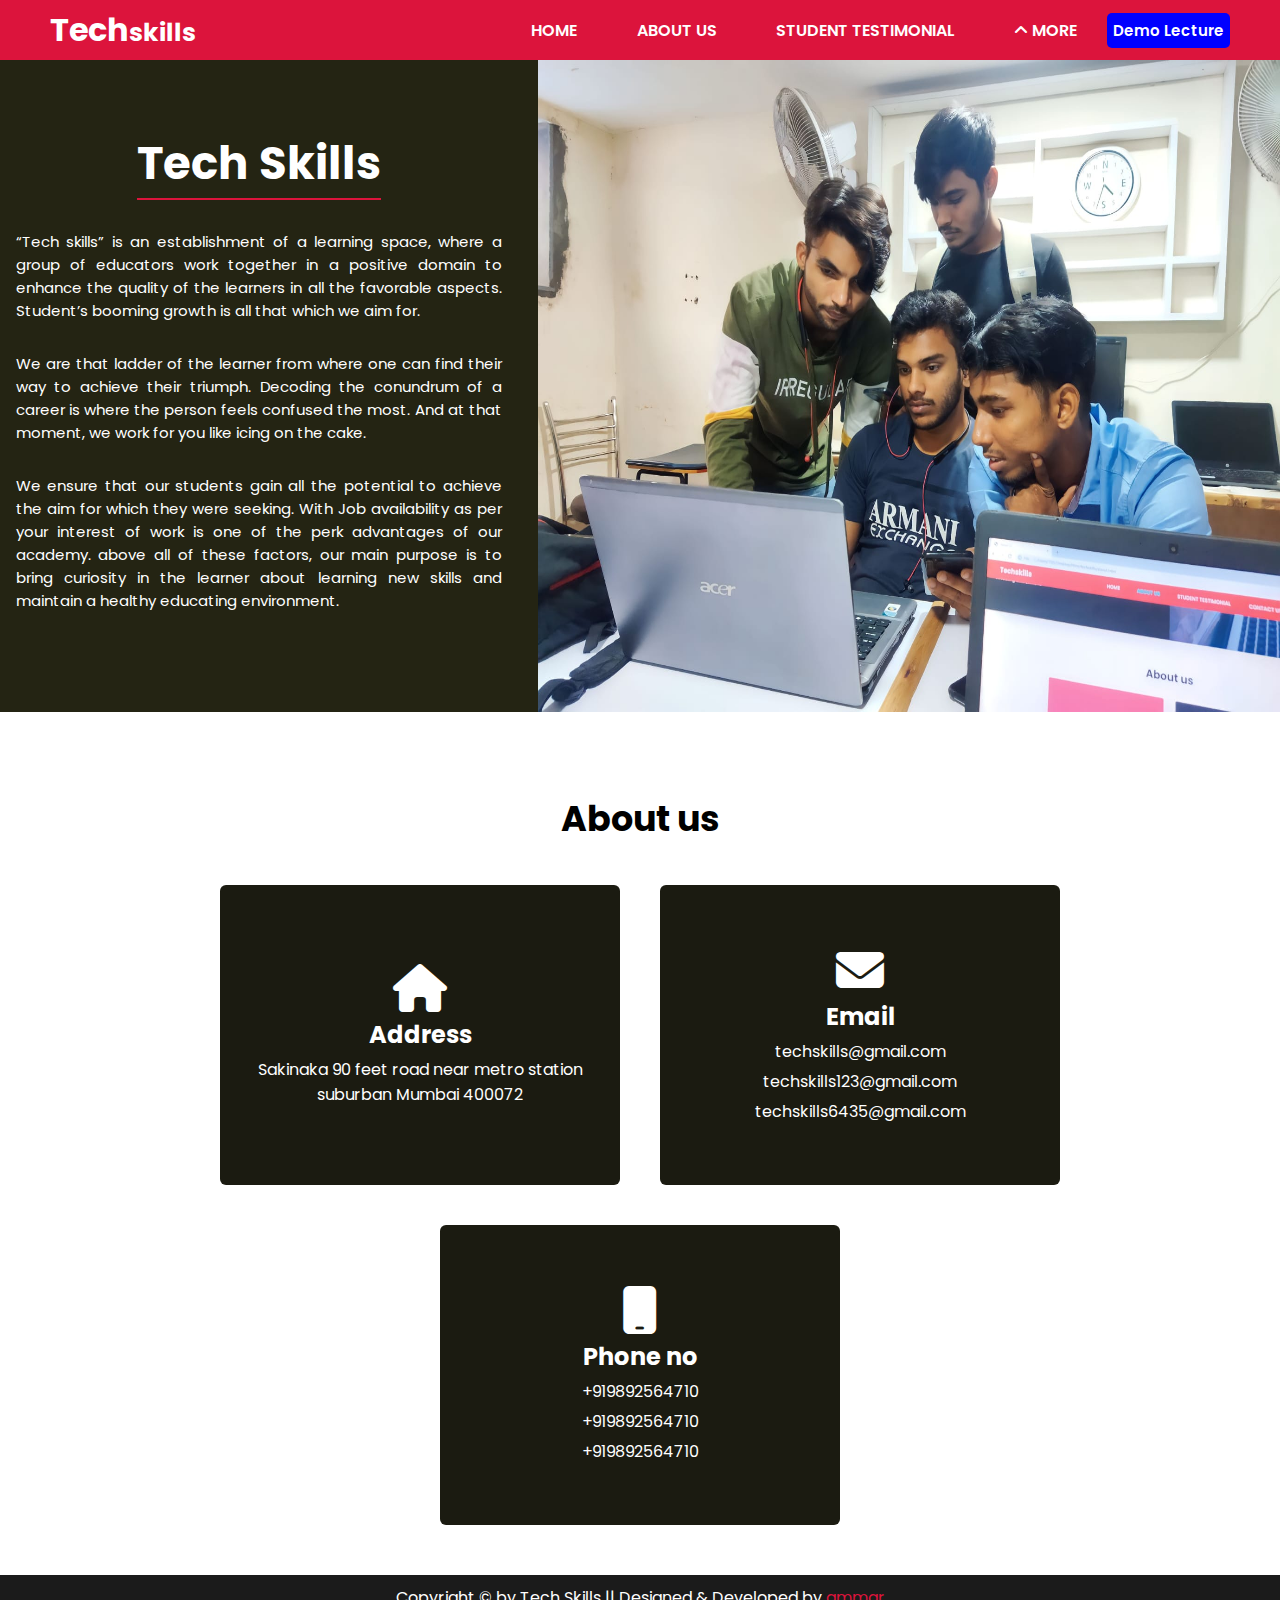
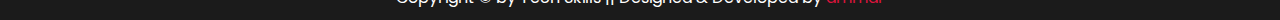
<file: about.html>
<!DOCTYPE html>
<html lang="en">
<head>
    <meta charset="UTF-8">
    <meta http-equiv="X-UA-Compatible" content="IE=edge">
    <meta name="viewport" content="width=device-width, initial-scale=1.0">
    <title>About Us</title>
    <!-- own css -->
    <link rel="stylesheet" href="about.css">
    <!-- font-awesome-cdn-link -->
    <link rel="stylesheet" href="https://cdnjs.cloudflare.com/ajax/libs/font-awesome/6.1.2/css/all.min.css">
</head>

<body>
    <nav id="navbar" class="navbar sticky">
        <div id="logo">
            <h1>Tech<span class="skill-color">skills</span></h1>
        </div>
        <!-- nav design start -->
        <section id="nav" class="nav">
            <div class="menu-btn">
                <i class="fa-solid fa-bars fa-2x" id="navbar-toggler" class="navbar-toggler"></i>
            </div>
            <ul class="nav-menu">
                <li id="nav-item"><a href="index.html" class="nav-link">Home</a></li>
                <li id="nav-item"><a href="about.html" class="nav-link active">About us</a></li>
                <li id="nav-item"><a href="testimonial.html" class="nav-link">Student Testimonial</a></li>
                <li id="nav-item">
                    <span class="nav-link drop">
                        <i class="fa-solid fa-angle-up angle-up"></i><i class="fa-solid fa-angle-down angle-down"></i>
                        more</span>
                </li>
                <!-- dropdown section start after nav-->
                <section class="dropdown">
                    <ul class="dropdown-menu">
                        <li id="-dropdown-item"><a href="" class="dropdown-link">our academies</a></li>
                        <li id="dropdown-item"><a href="" class="dropdown-link">english academy</a></li>
                        <li id="dropdown-item"><a href="" class="dropdown-link">human resources</a></li>
                        <li id="dropdown-item"><a href="" class="dropdown-link">financial education</a></li>
                        <li id="dropdown-item"><a href="" class="dropdown-link">digital marketing</a></li>
                    </ul>
                </section>
                <button type="button" class="lecture-btn"><a href="tel:+919892564710">Demo Lecture</a></button>
            </ul>
        </section>
    </nav>
    <!-- home section starts here -->
    <section class="about" id="about">
        <div class="about-child">
            <div class="column column-1">
                <h1 class="heading">Tech Skills</h1>
                <p class="about-text">
                    “Tech skills” is an establishment of a learning space, where a group of educators work together in a
                    positive domain to enhance the quality of the learners in all the favorable aspects. Student’s
                    booming growth is all that which we aim for.
                </p>
                <p>We are that ladder of the learner from where one can find their way to achieve their triumph.
                    Decoding the conundrum of a career is where the person feels confused the most. And at that moment,
                    we work for you like icing on the cake.</p>
                <p>
                    We ensure that our students gain all the potential to achieve the aim for which they were seeking.
                    With Job availability as per your interest of work is one of the perk advantages of our academy.
                    above all of these factors, our main purpose is to bring curiosity in the learner about learning new
                    skills and maintain a healthy educating environment.
                </p>
            </div>
            <div class="column column-2">
                <img src="./images/student.jpeg" alt="">
            </div>
        </div>
    </section>
    <!-- our mission starts here -->
    <section class="address" id="address">
        <h1 class="heading">About us</h1>
        <div class="address-container">
            <div class="column column-1">
                <i class="fa-solid fa-house fa-3x icon"></i>
                <h2>Address</h2>
                <p>Sakinaka 90 feet road near metro station suburban Mumbai 400072</p>
            </div>
            <div class="column column-2">
                <i class="fa-solid fa-envelope fa-3x"></i>
                <h2>Email</h2>
                <p>
                    techskills@gmail.com
                </p>
                <p>
                    techskills123@gmail.com
                </p>
                <p>
                    techskills6435@gmail.com
                </p>
            </div>
            <div class="column column-3">
                <i class="fa-solid fa-mobile fa-3x"></i>
                <h2>Phone no</h2>
                <p>
                    +919892564710
                </p>
                <p>
                    +919892564710
                </p>
                <p>
                    +919892564710
                </p>
            </div>
        </div>
    </section>
    <!-- footer -->
    <footer class="footer-container">
        <div class="footer">
            <div class="column column-1">
                <p>Copyright &copy; by Tech Skills || Designed & Developed by <a href="#" class="ammar">ammar</a></p>
            </div>
        </div>
   </footer>
   <!-- scrolltop section starts here -->
   <a href="#about" class="scrolltop"><i class="fa-solid fa-angle-up"></i></a>
    <!-- script starts here -->
    <script>
        const body = document.querySelector('body');
        const navbar = document.querySelector('#navbar');
        const nav = document.querySelector('#nav');
        const menuBtn = document.querySelector('.menu-btn');
        const cancelBtn = document.querySelector('.navbar-close');
        const navMenu = document.querySelector('.nav-menu');
        const scrolltop = document.querySelector('.scrolltop');
        // lecture button designing
        const lectureBtn = document.querySelector('.lecture-btn');
        menuBtn.onclick = () => {
            body.classList.toggle('disabled-scroll');
            lectureBtn.classList.toggle('hidden');
            nav.classList.toggle('active');
        }
        window.onscroll = () => {
            body.classList.remove('disabled-scroll');
            lectureBtn.classList.remove('hidden');
            nav.classList.remove('active');
            dropdown.classList.remove('active');
            this.scrollY > 40? scrolltop.classList.add('active'): scrolltop.classList.remove('active');
        }
        ///////////////////dropdown///////////////////////////////////////////////////////////////
        const drop = document.querySelector('.drop');
        const dropdown = document.querySelector('.dropdown');
        // dropdown angle up and down
        const angleUp = document.querySelector('.angle-up');
        const angleDown = document.querySelector('.navbar .angle-down');
        /////////////////////////////////////////////////////////
        drop.onclick = () => {
            dropdown.classList.toggle('active');
            angleUp.classList.toggle('hide');
            angleDown.classList.toggle('visible');
            //////////////////////////////for not disturbance of navs contents//////////////////////////////////////
            navMenu.classList.toggle('active');
        }

    </script>
</body>

</html>
</file>
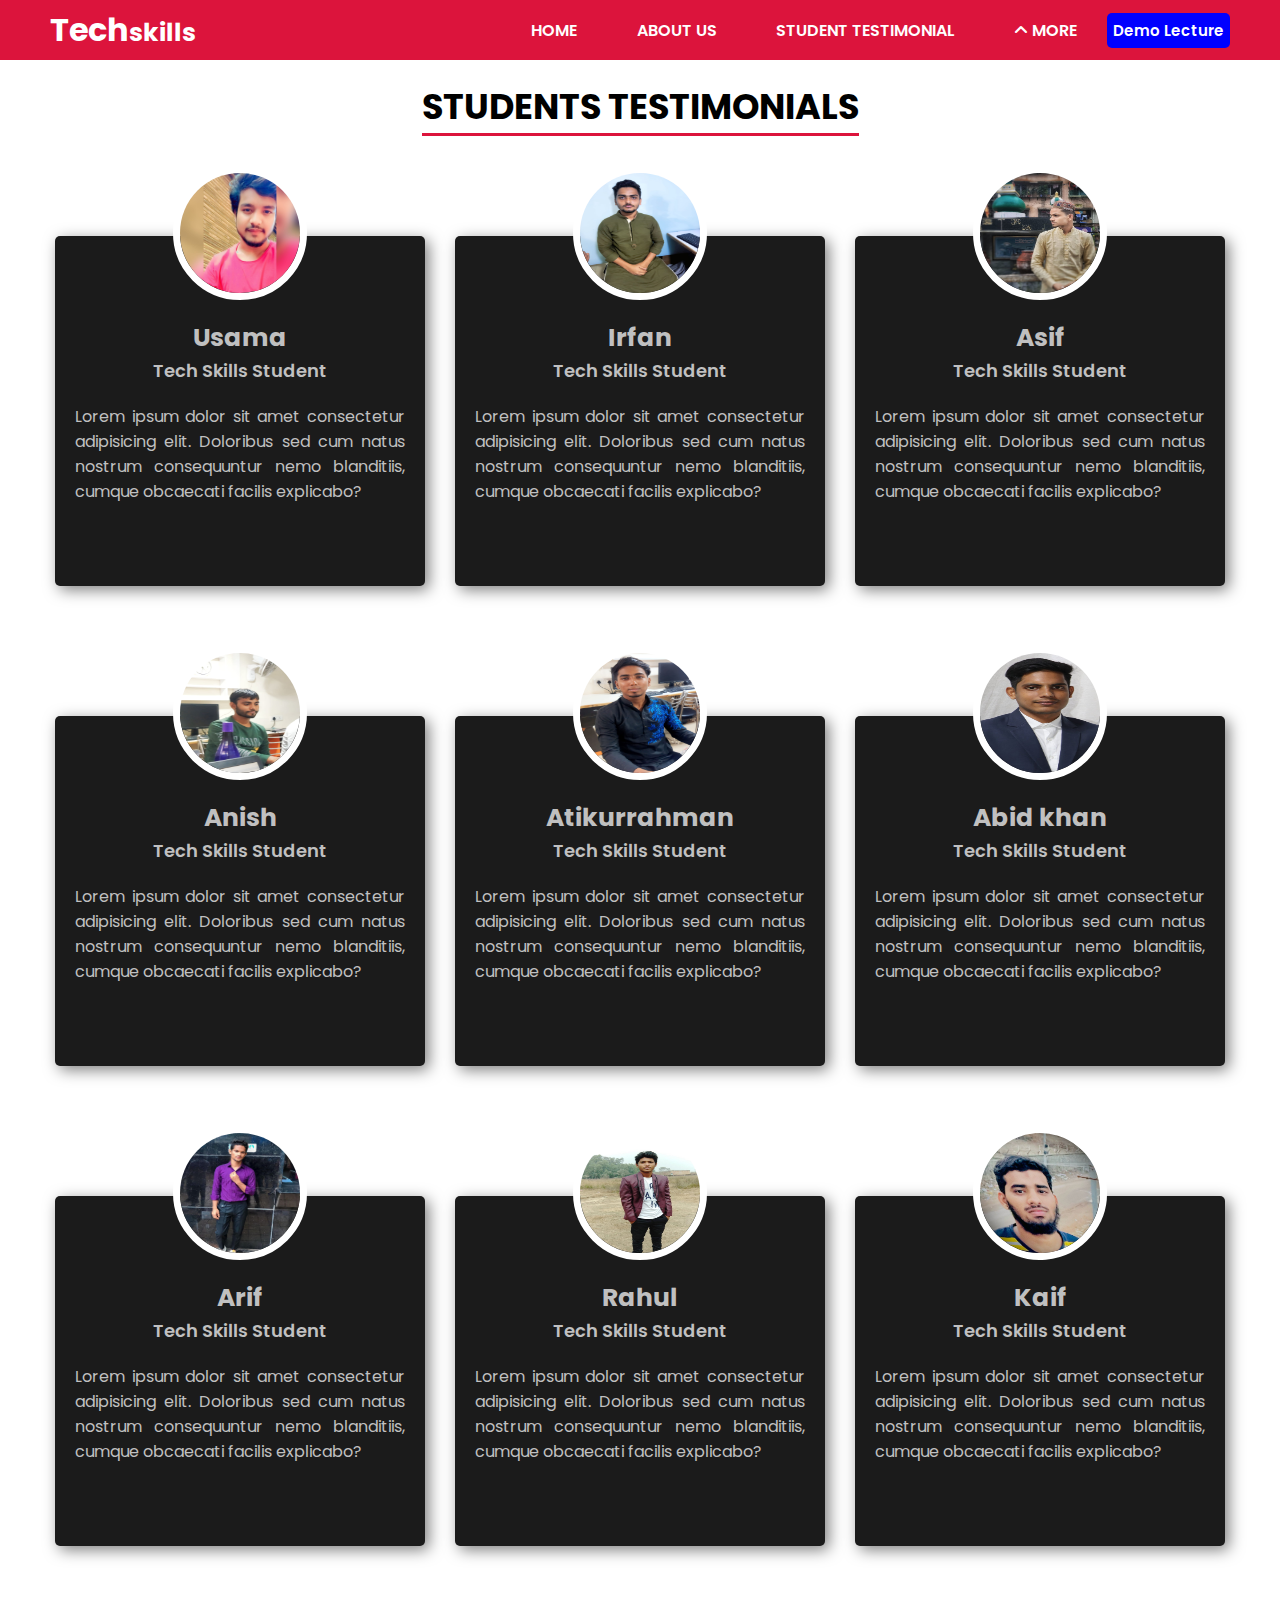
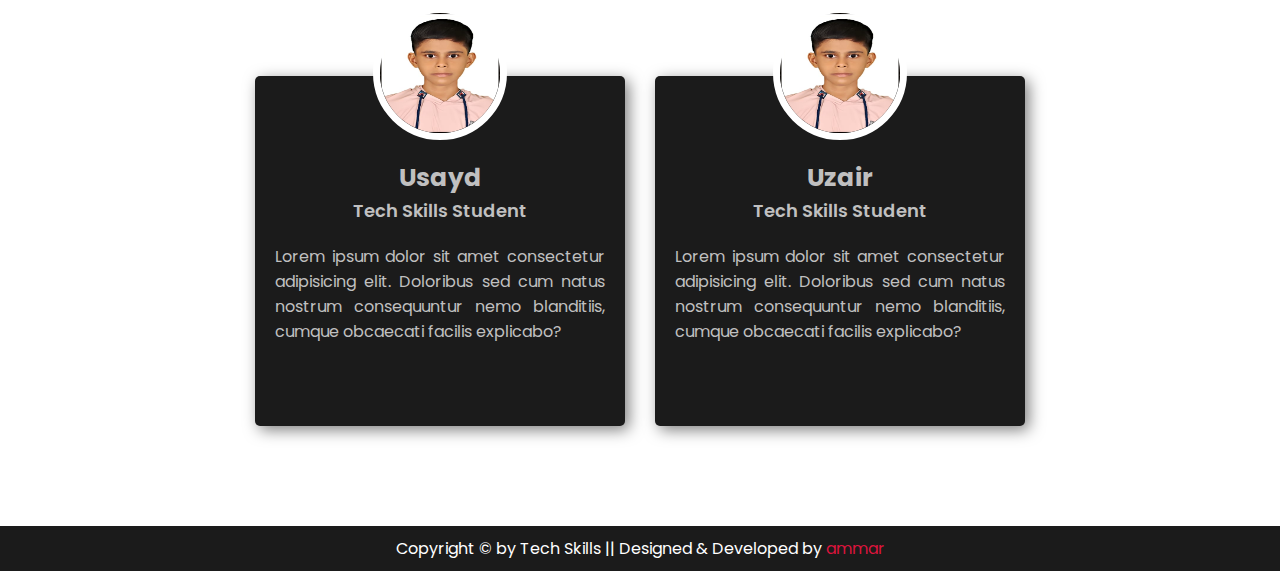
<file: testimonial.html>
<!DOCTYPE html>
<html lang="en">

<head>
    <meta charset="UTF-8">
    <meta http-equiv="X-UA-Compatible" content="IE=edge">
    <meta name="viewport" content="width=device-width, initial-scale=1.0">
    <title>Student Testimonial</title>
    <!-- own css -->
    <link rel="stylesheet" href="testimonial.css">
    <!-- font-awesome-cdn-link -->
    <link rel="stylesheet" href="https://cdnjs.cloudflare.com/ajax/libs/font-awesome/6.1.2/css/all.min.css">
</head>

<body>
    <nav id="navbar" class="navbar sticky">
        <div id="logo">
            <h1>Tech<span class="skill-color">skills</span></h1>
        </div>
        <!-- nav design start -->
        <section id="nav" class="nav">
            <div class="menu-btn">
                <i class="fa-solid fa-bars fa-2x" id="navbar-toggler" class="navbar-toggler"></i>
            </div>
            <ul class="nav-menu">
                <li id="nav-item"><a href="index.html" class="nav-link">Home</a></li>
                <li id="nav-item"><a href="about.html" class="nav-link active">About us</a></li>
                <li id="nav-item"><a href="#" class="nav-link">Student Testimonial</a></li>
                <li id="nav-item">
                    <span class="nav-link drop">
                        <i class="fa-solid fa-angle-up angle-up"></i><i class="fa-solid fa-angle-down angle-down"></i>
                        more</span>
                </li>
                <!-- dropdown section start after nav-->
                <section class="dropdown">
                    <ul class="dropdown-menu">
                        <li id="-dropdown-item"><a href="" class="dropdown-link">our academies</a></li>
                        <li id="dropdown-item"><a href="" class="dropdown-link">english academy</a></li>
                        <li id="dropdown-item"><a href="" class="dropdown-link">human resources</a></li>
                        <li id="dropdown-item"><a href="" class="dropdown-link">financial education</a></li>
                        <li id="dropdown-item"><a href="" class="dropdown-link">digital marketing</a></li>
                    </ul>
                </section>
                <button type="button" class="lecture-btn"><a href="tel:+919892564710">Demo Lecture</a></button>
            </ul>
        </section>
    </nav>
    <!-- testimonial section starts here -->
    <section class="testimonial" id="testimonial">
        <h1 class="heading"><span class="heading-text">Students</span> testimonials</h1>
        <div class="container" style="margin-left:0;">
            <!-- Usama review -->
            <div class="box">
                <img src="images/usama.jpeg"
                    alt="" class="box-img">
                <div class="content">
                    <h4 class="name">Usama</h4>
                    <h6 class="student">Tech Skills Student</h6>
                    <p class="text">
                        Lorem ipsum dolor sit amet consectetur adipisicing elit. Doloribus sed cum natus nostrum
                        consequuntur nemo blanditiis, cumque obcaecati facilis explicabo?
                    </p>
                </div>
            </div>
            <!-- irfan review -->
            <div class="box">
                <img src="images/irfan.jpeg"
                    alt="" class="box-img">
                <div class="content">
                    <h4 class="name">Irfan</h4>
                    <h6 class="student">Tech Skills Student</h6>
                    <p class="text">
                        Lorem ipsum dolor sit amet consectetur adipisicing elit. Doloribus sed cum natus nostrum
                        consequuntur nemo blanditiis, cumque obcaecati facilis explicabo?
                    </p>
                </div>
            </div>
            <!-- asif review -->
            <div class="box">
                <img src="images/asif.jpeg"
                    alt="" class="box-img">
                <div class="content">
                    <h4 class="name">Asif</h4>
                    <h6 class="student">Tech Skills Student</h6>
                    <p class="text">
                        Lorem ipsum dolor sit amet consectetur adipisicing elit. Doloribus sed cum natus nostrum
                        consequuntur nemo blanditiis, cumque obcaecati facilis explicabo?
                    </p>
                </div>
            </div>
            <!-- anish review -->
            <div class="box">
                <img src="images/anish.jpeg"
                    alt="" class="box-img">
                <div class="content">
                    <h4 class="name">Anish</h4>
                    <h6 class="student">Tech Skills Student</h6>
                    <p class="text">
                        Lorem ipsum dolor sit amet consectetur adipisicing elit. Doloribus sed cum natus nostrum
                        consequuntur nemo blanditiis, cumque obcaecati facilis explicabo?
                    </p>
                </div>
            </div>
            <!-- atiqurrahman review -->
            <div class="box">
                <img src="images/atiqurrehman.jpeg"
                    alt="" class="box-img">
                <div class="content">
                    <h4 class="name">Atikurrahman</h4>
                    <h6 class="student">Tech Skills Student</h6>
                    <p class="text">
                        Lorem ipsum dolor sit amet consectetur adipisicing elit. Doloribus sed cum natus nostrum
                        consequuntur nemo blanditiis, cumque obcaecati facilis explicabo?
                    </p>
                </div>
            </div>
            <!-- abid review -->
            <div class="box">
                <img src="images/abid.jpeg"
                    alt="" class="box-img">
                <div class="content">
                    <h4 class="name">Abid khan</h4>
                    <h6 class="student">Tech Skills Student</h6>
                    <p class="text">
                        Lorem ipsum dolor sit amet consectetur adipisicing elit. Doloribus sed cum natus nostrum
                        consequuntur nemo blanditiis, cumque obcaecati facilis explicabo?
                    </p>
                </div>
            </div>
            <!-- arif review -->
            <div class="box">
                <img src="images/arif.jpeg"
                    alt="" class="box-img arif">
                <div class="content">
                    <h4 class="name">Arif</h4>
                    <h6 class="student">Tech Skills Student</h6>
                    <p class="text">
                        Lorem ipsum dolor sit amet consectetur adipisicing elit. Doloribus sed cum natus nostrum
                        consequuntur nemo blanditiis, cumque obcaecati facilis explicabo?
                    </p>
                </div>
            </div>
            <!-- rahul review -->
            <div class="box">
                <img src="images/rahul.jpeg"
                    alt="" class="box-img">
                <div class="content">
                    <h4 class="name">Rahul</h4>
                    <h6 class="student">Tech Skills Student</h6>
                    <p class="text">
                        Lorem ipsum dolor sit amet consectetur adipisicing elit. Doloribus sed cum natus nostrum
                        consequuntur nemo blanditiis, cumque obcaecati facilis explicabo?
                    </p>
                </div>
            </div>
            <!-- Kaif review -->
            <div class="box">
                <img src="images/kaif.jpeg"
                    alt="" class="box-img kaif">
                <div class="content">
                    <h4 class="name">Kaif</h4>
                    <h6 class="student">Tech Skills Student</h6>
                    <p class="text">
                        Lorem ipsum dolor sit amet consectetur adipisicing elit. Doloribus sed cum natus nostrum
                        consequuntur nemo blanditiis, cumque obcaecati facilis explicabo?
                    </p>
                </div>
            </div>
            <!-- usayd review -->
            <div class="box">
                <img src="images/usayd.jpeg"
                    alt="" class="box-img">
                <div class="content">
                    <h4 class="name">Usayd</h4>
                    <h6 class="student">Tech Skills Student</h6>
                    <p class="text">
                        Lorem ipsum dolor sit amet consectetur adipisicing elit. Doloribus sed cum natus nostrum
                        consequuntur nemo blanditiis, cumque obcaecati facilis explicabo?
                    </p>
                </div>
            </div>
            <!-- uzair review -->
            <div class="box">
                <img src="images/usayd.jpeg"
                    alt="" class="box-img">
                <div class="content">
                    <h4 class="name">Uzair</h4>
                    <h6 class="student">Tech Skills Student</h6>
                    <p class="text">
                        Lorem ipsum dolor sit amet consectetur adipisicing elit. Doloribus sed cum natus nostrum
                        consequuntur nemo blanditiis, cumque obcaecati facilis explicabo?
                    </p>
                </div>
            </div>
        </div>
    </section>
    <!-- footer starts here -->
    <footer class="footer-container">
        <div class="footer">
            <div class="column column-1">
                <p>Copyright &copy; by Tech Skills || Designed & Developed by <a href="#" class="ammar">ammar</a></p>
            </div>
        </div>
   </footer>
   <!-- scrolltop starts here -->
   <a href="#testimonial" class="scrolltop"><i class="fa-solid fa-angle-up"></i></a>
    <!-- script starts here -->
    <script>
        const body = document.querySelector('body');
        const navbar = document.querySelector('#navbar');
        const nav = document.querySelector('#nav');
        const menuBtn = document.querySelector('.menu-btn');
        const cancelBtn = document.querySelector('.navbar-close');
        const navMenu = document.querySelector('.nav-menu');
        const scrolltop = document.querySelector('.scrolltop');
        // lecture button designing
        const lectureBtn = document.querySelector('.lecture-btn');
        menuBtn.onclick = () => {
            body.classList.toggle('disabled-scroll');
            lectureBtn.classList.toggle('hidden');
            nav.classList.toggle('active');
        }
        window.onscroll = () => {
            body.classList.remove('disabled-scroll');
            lectureBtn.classList.remove('hidden');
            nav.classList.remove('active');
            dropdown.classList.remove('active');
            this.scrollY > 40? scrolltop.classList.add('active'):scrolltop.classList.remove('active');
        }
        ///////////////////dropdown///////////////////////////////////////////////////////////////
        const drop = document.querySelector('.drop');
        const dropdown = document.querySelector('.dropdown');
        // dropdown angle up and down
        const angleUp = document.querySelector('.angle-up');
        const angleDown = document.querySelector('.navbar .angle-down');
        /////////////////////////////////////////////////////////
        drop.onclick = () => {
            dropdown.classList.toggle('active');
            angleUp.classList.toggle('hide');
            angleDown.classList.toggle('visible');
            //////////////////////////////for not disturbance of navs contents//////////////////////////////////////
            navMenu.classList.toggle('active');
        }

    </script>
</body>

</html>
</file>
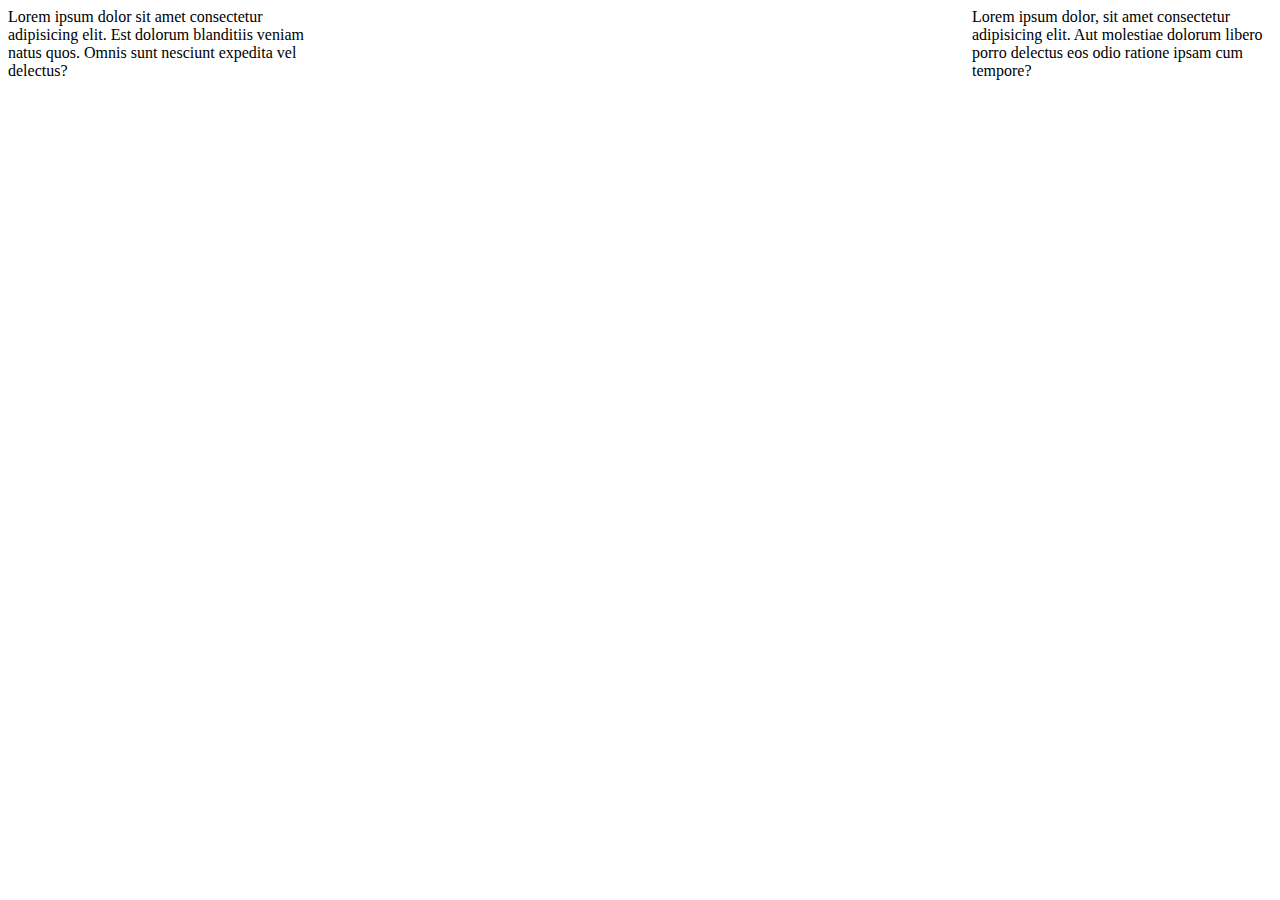
<file: images/clear.html>
<!DOCTYPE html>
<html lang="en">
<head>
    <meta charset="UTF-8">
    <meta http-equiv="X-UA-Compatible" content="IE=edge">
    <meta name="viewport" content="width=device-width, initial-scale=1.0">
    <title>Clear</title>
    <style>
        .container-1{
            float:left;
            width:300px;
        }
        .container-2{
            float:right;
            width:300px;
        }
    </style>
</head>
<body>
    <!-- We use clear property when we use float property -->
    <div class="container-1">
        Lorem ipsum dolor sit amet consectetur adipisicing elit. Est dolorum blanditiis veniam natus quos. Omnis sunt nesciunt expedita vel delectus?
    </div>
    <div class="container-2">
        Lorem ipsum dolor, sit amet consectetur adipisicing elit. Aut molestiae dolorum libero porro delectus eos odio ratione ipsam cum tempore?
    </div>
</body>
</html>
</file>
<file: about.css>
@import url('https://fonts.googleapis.com/css2?family=Roboto:ital,wght@0,100;0,300;0,400;0,700;1,100;1,300;1,400;1,500&display=swap');
@import url('https://fonts.googleapis.com/css2?family=Poppins:ital,wght@0,300;0,400;0,500;0,600;0,700;0,800;0,900;1,200;1,300;1,400;1,500;1,600;1,700;1,800;1,900&family=Roboto:ital,wght@0,100;0,300;0,400;0,700;1,100;1,300;1,400;1,500&family=Ubuntu:ital,wght@0,300;0,400;0,500;0,700;1,300;1,400;1,500;1,700&display=swap');
@import url('https://fonts.googleapis.com/css2?family=Roboto:ital,wght@0,100;0,300;0,400;0,700;1,100;1,300;1,400;1,500&family=Ubuntu:ital,wght@0,300;0,400;0,500;0,700;1,300;1,400;1,500;1,700&display=swap');

*{
    box-sizing:border-box;
    font-family:Poppins , sans-serif;
}
html {
    height: 100%;
    width: 100%;
    padding: 0 !important;
    margin: 0 !important;
    scroll-behavior: smooth;
}

body {
    height: 100%;
    width: 100%;
    padding: 0;
    margin: 0 !important;
}
p,h1,h2,h3,h4,h5,h6{
    margin:0;
    padding:0 !important;
}
a {
    text-decoration: none;
}
.container {
    height: 100%;
    width: 100%;
    margin: 0 10px;
    display: flex;
}
ul{
    list-style:none;
    padding:0;
    margin:0;
}
.readmore-btn{
    background:transparent;
    border:2px solid white;
    padding:10px 25px;
    border-radius:5px;
    cursor:pointer;
    transition:0.3s;
}
.readmore-btn:hover{
    background:white;

}
.readmore-btn a{
    color:white;
    transition:0.3s;
}
.readmore-btn:hover a{
    color:black;
}
section{
    margin: 0px !important;
}
body.disabled-scroll{
    overflow-y:hidden;
}

/* //////////////////////////////////header,navbar design/////////////////////////////////////////////////////////////////// */
#navbar {
    display: flex;
    justify-content: space-between;
    align-items: center;
    padding: 0 50px 0 50px;
    margin:0;
    position:fixed;
    width:100%;
    top:0;
    height:60px;
    overflow-anchor:hidden;
    box-sizing:border-box;
    z-index:1000;
    transition:all 0.5s;
}
#navbar.sticky{
    background: crimson;
}
#navbar #logo {
    color: white;
    font-family: Cambria, Cochin, Georgia, Times, 'Times New Roman', serif;
}
#navbar #logo .skill-color{
    color:crimson;
    font-weight:bold;
    font-size:25px;
    transition:all 0.5s;
}
#navbar.sticky #logo .skill-color{
    color:white;
}
#navbar #nav .nav-menu {
    display: flex;
    align-items:center;
    height: 100%;
    position:relative;
}

#navbar #nav .nav-menu li {
    margin-left: 1.2rem;
}

#navbar #nav .nav-menu li .nav-link {
    cursor:pointer;
    text-transform: uppercase;
    color: white;
    font-weight: 550;
    padding: 10px 20px;
    border-radius: 5px;
    font-family:Poppins , sans-serif;
    transition: all 0.5s;
    position:relative;
}
#navbar #nav .nav-menu li .nav-link:hover{
    color:cyan;
}

#navbar #navbar-toggler{
    color: white;
    position: fixed;
    top: 10px;
    right: 10px;
    cursor: pointer;
    display: block;
    font-size:40px;
    z-index:99;
    display:none;
    transition:all 1s;
}

.toggle-btn {
    display: none;
}
.navbar-close{
   color:white;
   float:right;
   margin:10px 40px 10px 0;
   display:none;
}
/* //////////////////////////////////lecture btn////////////////////////////////////////////////// */
.navbar .lecture-btn{
    z-index:100;
    border-radius:5px;
    height:35px;
    background:blue;
    transition:all 0.3s;
    cursor:pointer;
    border:none;
    margin-left:10px;
}
.navbar .lecture-btn a{
    font-weight:600;
    font-size:15px;
    color:white;
    transition:0.3s;
}
.navbar .lecture-btn:hover{
    background:darkblue;
}
.navbar .lecture-btn.hidden{
    display:none;
}
/* //////////////////////////////////////////////////dropdown/////////////////////////////////////////////////////// */
.dropdown{
    position:absolute;
    top:50px;
    height:0;
    overflow:hidden;
    left:75%;
    width:220px;
    background:lightgrey;
    border-radius:10px;
    transition:all 0.2s;
    box-sizing:border-box;
    display:flex;
    justify-content:center;
    align-items:center;
}
.dropdown .dropdown-menu{
    display:flex;
    flex-direction:column;
    justify-content:space-around;
    height:100%;
    text-align:center;
    margin-right:10px;
}
.dropdown.active{

    height:280px;
}
.dropdown .dropdown-link{
    color:black;
    border-bottom:1px solid black;
    text-transform:uppercase;
}
.dropdown .dropdown-link.active{
    font-weight:bold;
    width:100%;
}
.dropdown .dropdown-link:hover{
    color:blue;
    border-bottom:1px solid blue;
}
.angle-up.hide{
    display:none;
}
.navbar .angle-down{
    display:none;
}
.angle-down.visible{
    display:inline-block;
}
/* //////////////////////////////////////////////////////////MEDIA QUERIES///////////////////////////////////////////////////// */
@media screen and (max-width:1165px){
    #navbar #nav .nav-menu li .nav-link
    {
        padding:10px 5px !important;
        margin:0;
    }
}

@media screen and (max-width:991px) {
    #navbar{
        padding:0 10px
    }
    #navbar #navbar-toggler {
        display: block;
    }
    .navbar-close{
        display:block;
    }
    #navbar #nav {
        transition:left 0.3s;
        height:100vh;
        overflow:auto;
        padding:50px 0;
        width: 100%;
        position:absolute;
        clear:both;
        top:0;
        background: #1d1d11;
        left: -100%;
        z-index:1000;
       overflow:auto;
    }
    #navbar #nav.active{
        left:0;
    }
    #navbar #nav.active .menu-btn i:before{
        content:'\f00d';
    }
    .menu-btn.hide{
        display:none;
    }
    #navbar #nav .nav-menu {
        flex-direction: column;
        align-items: center;
        transition:0.5s;
    }
    #navbar #nav .nav-menu li {
        margin:20px;
    }

    /* ////////////////////////////////////////////////////////dropdown media query /////////////////////////////////////////////////////////////// */
.dropdown{
    width:100%;
    position:static;
    padding:0;
    margin:0;
    background:transparent;
}
.dropdown.active{
    height:fit-content;
}
.dropdown .dropdown-link{
    border:none;
    color:white;
    padding:0;
    margin:0;
}
  /* ////////////////////////////////////////////////lecture btn query ///////////////////////////////////////////////////////////// */
  .navbar .lecture-btn{
    position:fixed;
    top:13px;
    right:55px;
}
}
/* ///////////////////////////////at 700 px navbar query ///////////////////////////////// */

@media screen and (max-width:700px){
    #navbar #nav{
        width:100%; 
    }
}
/* /////////////ABOUT US DESIGNING STARTS HERE */
.about{
    margin-top:60px !important;
    background:#242413;
    color:white;
}
.about .about-child{
    gap:20px;
    height:fit-content;
    display:flex;
    flex-direction:row;
    justify-content:space-between;
    flex-wrap:wrap;
}
.about .about-child .heading{
    font-size:45px;
    margin:auto;
    border-bottom:2px solid crimson;
    width:fit-content;
}
.about .about-child p {
    font-size:15px;
    margin:30px 0;
}
.about .column-1{
    padding:70px 0;
    height:fit-content;
    text-align:justify;
    width:38%;
    margin:auto;
}
.about .column-2{
    width:58%;
}
.about .column-2 img{
    width:100%;
    height:100%;
}
@media screen and (max-width:1000px){
    .about .column{
        width:100%;
    }
    .about .column-1{
        padding:50px 50px;
    }
    .about .column-2{
        padding:10px 50px;
    }
}
@media screen and (max-width:550px){
    .about .column-1{
        padding:50px 30px;
    }
    .about .column-2{
        padding:10px 30px;
    }
}
@media screen and (max-width:450px){
    .about .column-1{
        padding:50px 20px;
    }
    .about .column-2{
        padding:10px 20px;
    }
}
/* ////second section starts here */
.address{
    padding:50px 50px;
}
.address .heading{
    font-size:35px;
    text-align:center;
   margin-bottom:40px;
   margin-top:30px;
}
.address .address-container{
    display:flex;
    align-items:center;
    gap:40px;
    justify-content:center;
    flex-wrap:wrap;
}
.address .address-container .column{
    height:300px;
    background:#1b1b11;
    width:400px;
    color:white;
    padding:20px;
    box-sizing:border-box;
    border-radius:6px;
    transform:scale(1);
    transition:all 0.3s ease;
    display:flex;
    flex-direction:column;
    justify-content:center;
    align-items:center;
    text-align:center;
    gap:5px;
}
.address .address-container .column:hover{
    background:crimson;
   transform: scale(1.01);
}
.address .address-container .column .icon{
    text-align:center;
}
@media screen and (max-width:500px){
    .address{
        padding:50px 20px;
    }
}
@media screen and (max-width:380px){
    .address{
        padding:50px 10px;
    }
}/* footer styling starts here */
.footer-container{
    background:#1b1b1b;
    color:white;
    padding:10px;
}
.footer-container .footer{
    display:flex;
    flex-direction:row;
    flex-wrap:wrap;
    justify-content:center;
    align-items:center;
    text-align:center;
}
.footer-container .footer p{
    margin-inline:20px;
}
.footer-container .footer .ammar{
    color:crimson;
    cursor:pointer;
}
.footer-container .footer .ammar:hover{
    text-decoration:underline;
}
/* scroll top design starts here */
.scrolltop{
    background:crimson;
    position:fixed;
    right:20px;
    bottom:20px;
    width:42px;
    display:flex;
    align-items:center;
    justify-content:center;
    font-size:22px;
    cursor:pointer;
    height:45px;
    border-radius:5px;
    display:none;
    color:white;
    z-index:9999;
}
.scrolltop.active{
    display:flex;
}
</file>
<file: testimonial.css>
@import url('https://fonts.googleapis.com/css2?family=Roboto:ital,wght@0,100;0,300;0,400;0,700;1,100;1,300;1,400;1,500&display=swap');
@import url('https://fonts.googleapis.com/css2?family=Poppins:ital,wght@0,300;0,400;0,500;0,600;0,700;0,800;0,900;1,200;1,300;1,400;1,500;1,600;1,700;1,800;1,900&family=Roboto:ital,wght@0,100;0,300;0,400;0,700;1,100;1,300;1,400;1,500&family=Ubuntu:ital,wght@0,300;0,400;0,500;0,700;1,300;1,400;1,500;1,700&display=swap');
@import url('https://fonts.googleapis.com/css2?family=Roboto:ital,wght@0,100;0,300;0,400;0,700;1,100;1,300;1,400;1,500&family=Ubuntu:ital,wght@0,300;0,400;0,500;0,700;1,300;1,400;1,500;1,700&display=swap');

*{
    font-family:Poppins , sans-serif;
}
html {
    height: 100%;
    width: 100%;
    padding: 0 !important;
    margin: 0 !important;
    scroll-behavior: smooth;
}

body {
    height: 100%;
    width: 100%;
    padding: 0;
    margin: 0 !important;
}
p,h1,h2,h3,h4,h5,h6{
    margin:0;
    padding:0 !important;
}
a {
    text-decoration: none;
}
.container {
    height: 100%;
    width: 100%;
    margin: 0 10px;
    display: flex;
}
ul{
    list-style:none;
    padding:0;
    margin:0;
}
.readmore-btn{
    background:transparent;
    border:2px solid white;
    padding:10px 25px;
    border-radius:5px;
    cursor:pointer;
    transition:0.3s;
}
.readmore-btn:hover{
    background:white;

}
.readmore-btn a{
    color:white;
    transition:0.3s;
}
.readmore-btn:hover a{
    color:black;
}
section{
    margin: 0px !important;
}
body.disabled-scroll{
    overflow-y:hidden;
}

/* //////////////////////////////////header,navbar design/////////////////////////////////////////////////////////////////// */
#navbar {
    display: flex;
    justify-content: space-between;
    align-items: center;
    padding: 0 50px 0 50px;
    margin:0;
    position:fixed;
    width:100%;
    top:0;
    height:60px;
    overflow-anchor:hidden;
    box-sizing:border-box;
    z-index:1000;
    transition:all 0.5s;
}
#navbar.sticky{
    background: crimson;
}
#navbar #logo {
    color: white;
    font-family: Cambria, Cochin, Georgia, Times, 'Times New Roman', serif;
}
#navbar #logo .skill-color{
    color:crimson;
    font-weight:bold;
    font-size:25px;
    transition:all 0.5s;
}
#navbar.sticky #logo .skill-color{
    color:white;
}
#navbar #nav .nav-menu {
    display: flex;
    align-items:center;
    height: 100%;
    position:relative;
}

#navbar #nav .nav-menu li {
    margin-left: 1.2rem;
}

#navbar #nav .nav-menu li .nav-link {
    cursor:pointer;
    text-transform: uppercase;
    color: white;
    font-weight: 550;
    padding: 10px 20px;
    border-radius: 5px;
    font-family:Poppins , sans-serif;
    transition: all 0.5s;
    position:relative;
}
#navbar #nav .nav-menu li .nav-link:hover{
    color:cyan;
}
#navbar #navbar-toggler{
    color: white;
    position: fixed;
    top: 10px;
    right: 10px;
    cursor: pointer;
    display: block;
    font-size:40px;
    z-index:99;
    display:none;
    transition:all 1s;
}

.toggle-btn {
    display: none;
}
.navbar-close{
   color:white;
   float:right;
   margin:10px 40px 10px 0;
   display:none;
}
/* //////////////////////////////////lecture btn////////////////////////////////////////////////// */
.navbar .lecture-btn{
    z-index:100;
    border-radius:5px;
    height:35px;
    background:blue;
    transition:all 0.3s;
    cursor:pointer;
    border:none;
    margin-left:10px;
}
.navbar .lecture-btn a{
    font-weight:600;
    font-size:15px;
    color:white;
    transition:0.3s;
}
.navbar .lecture-btn:hover{
    background:darkblue;
}
.navbar .lecture-btn.hidden{
    display:none;
}
/* //////////////////////////////////////////////////dropdown/////////////////////////////////////////////////////// */
.dropdown{
    position:absolute;
    top:50px;
    height:0;
    overflow:hidden;
    left:75%;
    width:220px;
    background:lightgrey;
    border-radius:10px;
    transition:all 0.2s;
    box-sizing:border-box;
    display:flex;
    justify-content:center;
    align-items:center;
}
.dropdown .dropdown-menu{
    display:flex;
    flex-direction:column;
    justify-content:space-around;
    height:100%;
    text-align:center;
    margin-right:10px;
}
.dropdown.active{

    height:280px;
}
.dropdown .dropdown-link{
    color:black;
    border-bottom:1px solid black;
    text-transform:uppercase;
}
.dropdown .dropdown-link.active{
    font-weight:bold;
    width:100%;
}
.dropdown .dropdown-link:hover{
    color:blue;
    border-bottom:1px solid blue;
}
.angle-up.hide{
    display:none;
}
.navbar .angle-down{
    display:none;
}
.angle-down.visible{
    display:inline-block;
}
/* //////////////////////////////////////////////////////////MEDIA QUERIES///////////////////////////////////////////////////// */
@media screen and (max-width:1165px){
    #navbar #nav .nav-menu li .nav-link
    {
        padding:10px 5px !important;
        margin:0;
    }
}

@media screen and (max-width:991px) {
    #navbar{
        padding:0 10px
    }
    #navbar #navbar-toggler {
        display: block;
    }
    .navbar-close{
        display:block;
    }
    #navbar #nav {
        transition:left 0.3s;
        height:100vh;
        overflow:auto;
        padding:50px 0;
        width: 100%;
        position:absolute;
        clear:both;
        top:0;
        background: #1d1d11;
        left: -100%;
        z-index:1000;
       overflow:auto;
    }
    #navbar #nav.active{
        left:0;
    }
    #navbar #nav.active .menu-btn i:before{
        content:'\f00d';
    }
    .menu-btn.hide{
        display:none;
    }
    #navbar #nav .nav-menu {
        flex-direction: column;
        align-items: center;
        transition:0.5s;
    }
    #navbar #nav .nav-menu li {
        margin:20px;
    }

    /* ////////////////////////////////////////////////////////dropdown media query /////////////////////////////////////////////////////////////// */
.dropdown{
    width:100%;
    position:static;
    padding:0;
    margin:0;
    background:transparent;
}
.dropdown.active{
    height:fit-content;
}
.dropdown .dropdown-link{
    border:none;
    color:white;
    padding:0;
    margin:0;
}
  /* ////////////////////////////////////////////////lecture btn query ///////////////////////////////////////////////////////////// */
  .navbar .lecture-btn{
    position:fixed;
    top:13px;
    right:55px;
}
}
/* ///////////////////////////////at 700 px navbar query ///////////////////////////////// */

@media screen and (max-width:700px){
    #navbar #nav{
        width:100%; 
    }
}
/* testmonial design starts here */
.testimonial{
    box-sizing:border-box;
    padding:80px 50px 0 50px;
}
.testimonial .heading{
    font-size:35px;
    text-transform:uppercase;
    border-bottom:3px solid crimson;
    width:fit-content;
    margin:auto;
}
.testimonial .container{
    display:flex;
    justify-content:center;
    align-items:center;
    flex-wrap:wrap;
    gap:30px;
    margin-top:100px;
    margin-left:0 !important;
}
.testimonial .box{
    margin-bottom:100px;
    display:flex;
    align-items:center;
    justify-content:center; 
    width:370px;
    padding:10px 20px;
    box-sizing:border-box;
    background:#1b1b1b;
    color:silver;
    border-radius:5px;
    min-height:350px;
    box-shadow:4px 4px 15px rgba(0,0,0,0.5);
    position:relative;
    transition:all 0.3s ease;
}
.testimonial .box:hover{
    background:#1b1b11;
    color:silver;
    transform:scale(1.01);
}
.testimonial .box .name{
    text-align:center;
    font-size:25px;
}
.testimonial .box .student{
    text-align:center;
    font-size:18px;
   font-weight:600;
}
.testimonial .box .text{
    margin-top:20px;
    text-align:justify;
}
.testimonial .box .box-img{
    overflow:hidden;
    height:120px;
    width:120px;
    border-radius:50%;
    position:absolute;
    top:-20%;
    border:7px solid white;
}
@media screen and (max-width:540px){
    .testimonial .heading{
        font-size:25px;
    }
    .testimonial .container{
        row-gap:30px;
        column-gap:0;
    }
}
@media screen and (max-width:420px){
    .testimonial{
        padding:80px 0 0 0 !important;
    }
    .testimonial .box{
        margin-right:auto;
        width:90%;
    }
}
@media screen and (max-width:340px){
    .testimonial .heading-text{
        display:none !important;
    }
}
@media screen and (max-width:476px){
    .testimonial{
        padding:80px 0 0 0 !important;
    }
    .testimonial .container{
        margin-top:100px;
    }
    .testimonial .box{
        margin:0 0 100px 0;
    }
}
/* footer styling starts here */
.footer-container{
    background:#1b1b1b;
    color:white;
    padding:10px;
}
.footer-container .footer{
    display:flex;
    flex-direction:row;
    flex-wrap:wrap;
    justify-content:center;
    align-items:center;
    text-align:center;
}
.footer-container .footer p{
    margin-inline:20px;
}
.footer-container .footer .ammar{
    color:crimson;
    cursor:pointer;
}
.footer-container .footer .ammar:hover{
    text-decoration:underline;
}
/* scroll top design starts here */
.scrolltop{
    background:crimson;
    position:fixed;
    right:20px;
    bottom:20px;
    width:42px;
    display:flex;
    align-items:center;
    justify-content:center;
    font-size:22px;
    cursor:pointer;
    height:45px;
    border-radius:5px;
    display:none;
    color:white;
    z-index:9999;
}
.scrolltop.active{
    display:flex;
}
/* //////////// */
.testimonial .box .kaif{
  transform:rotate(40deg);
}
</file>
